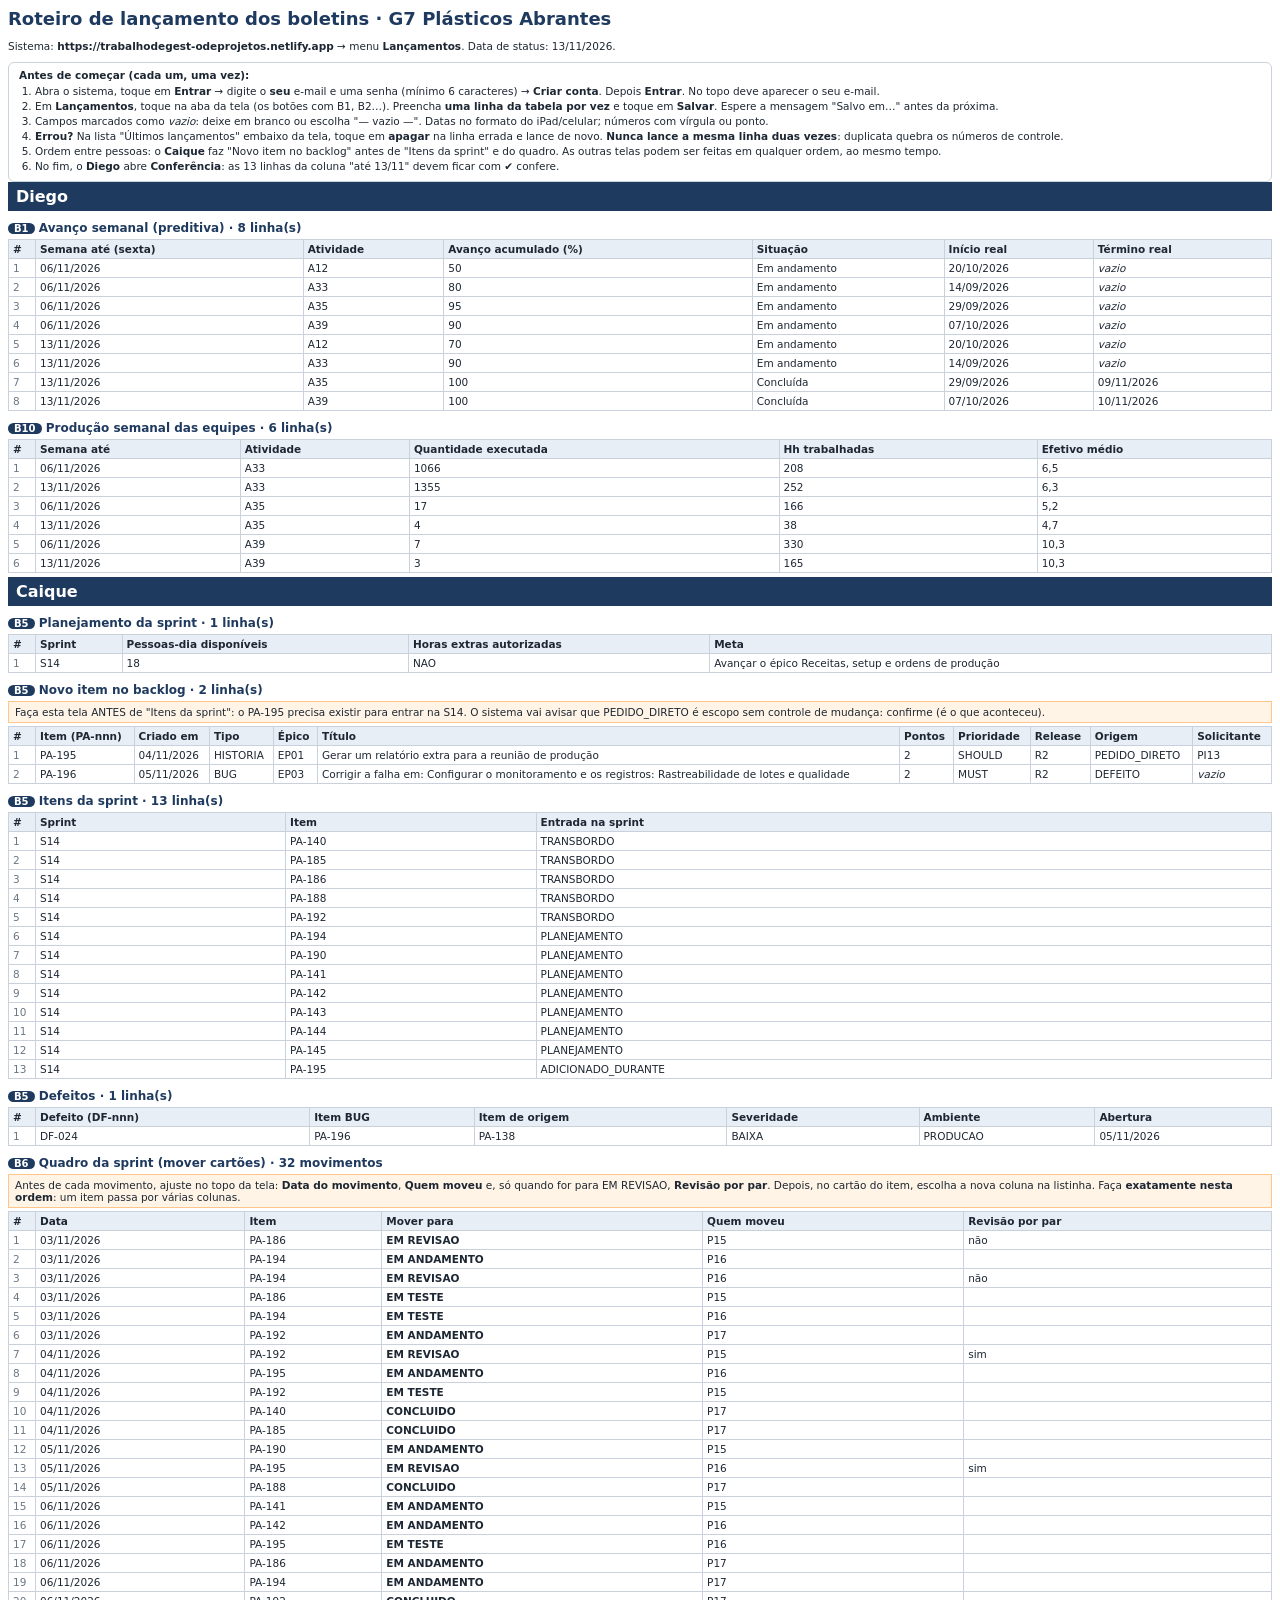
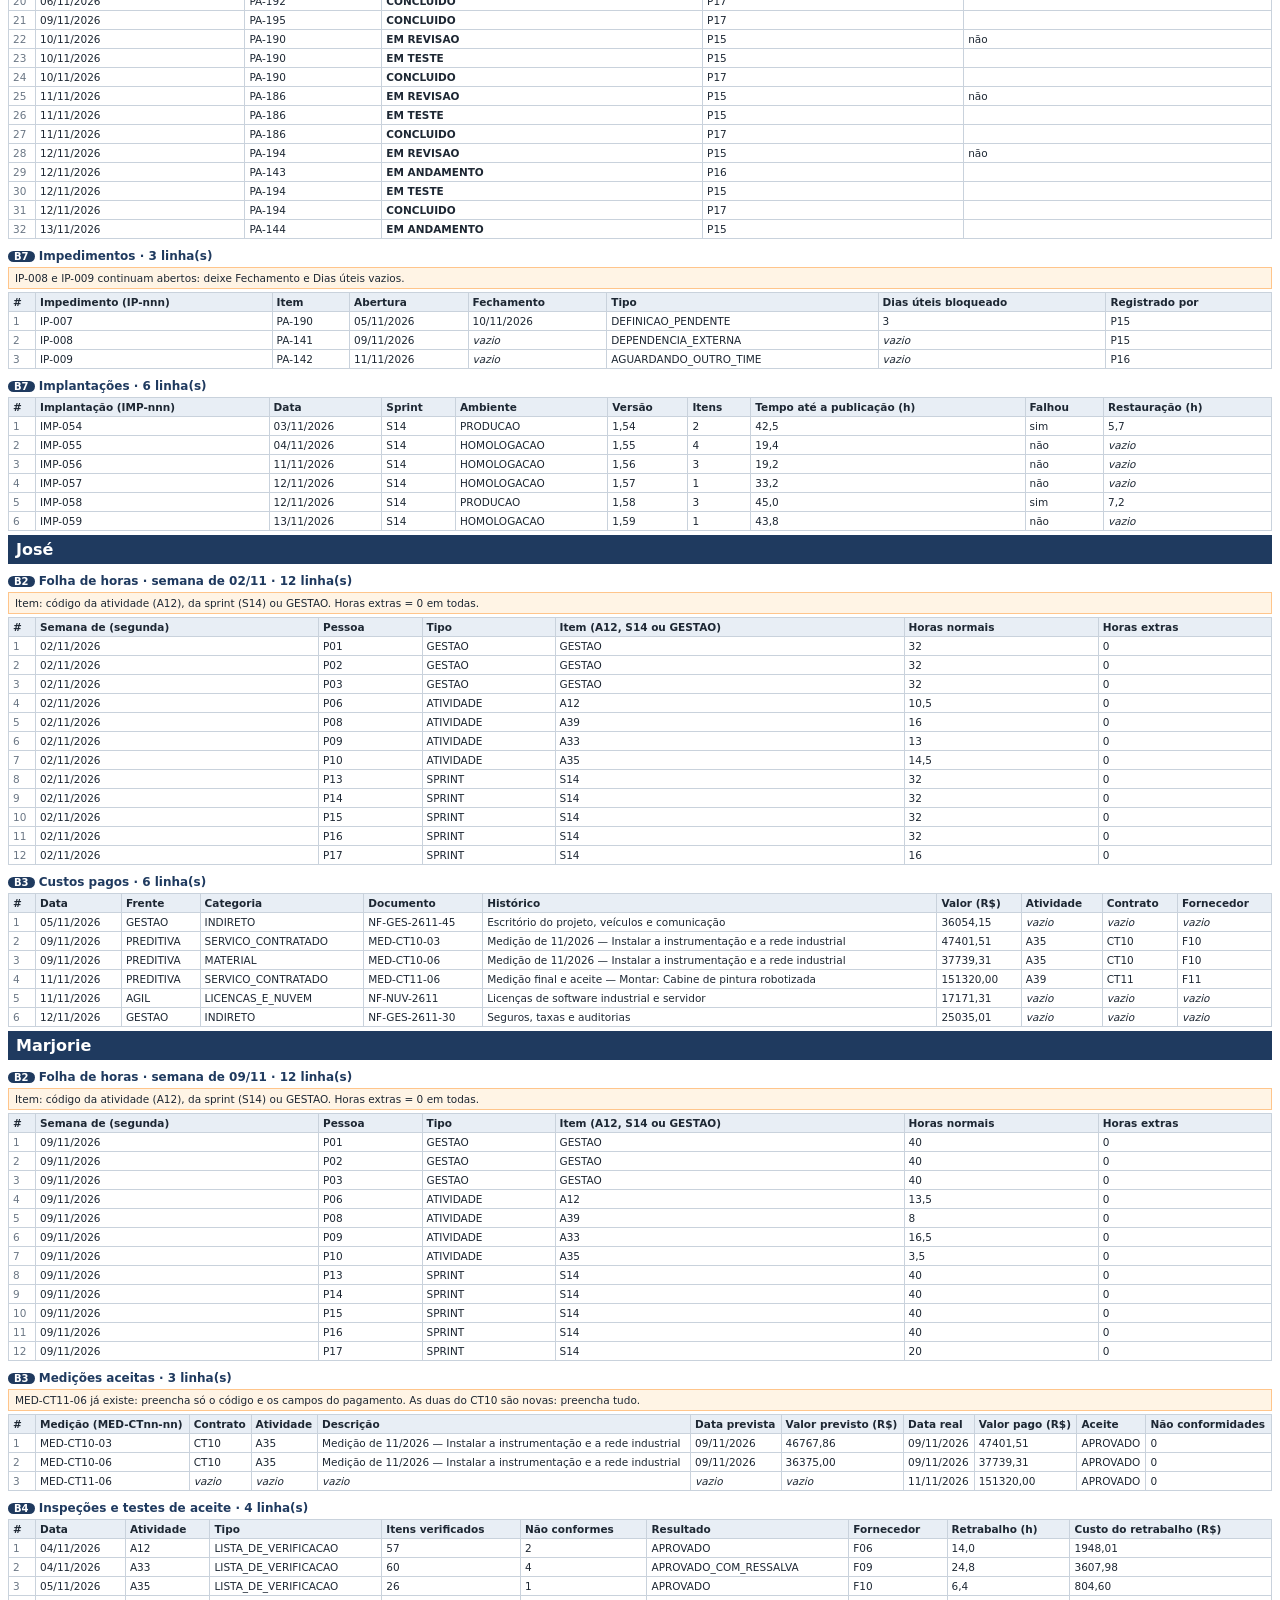
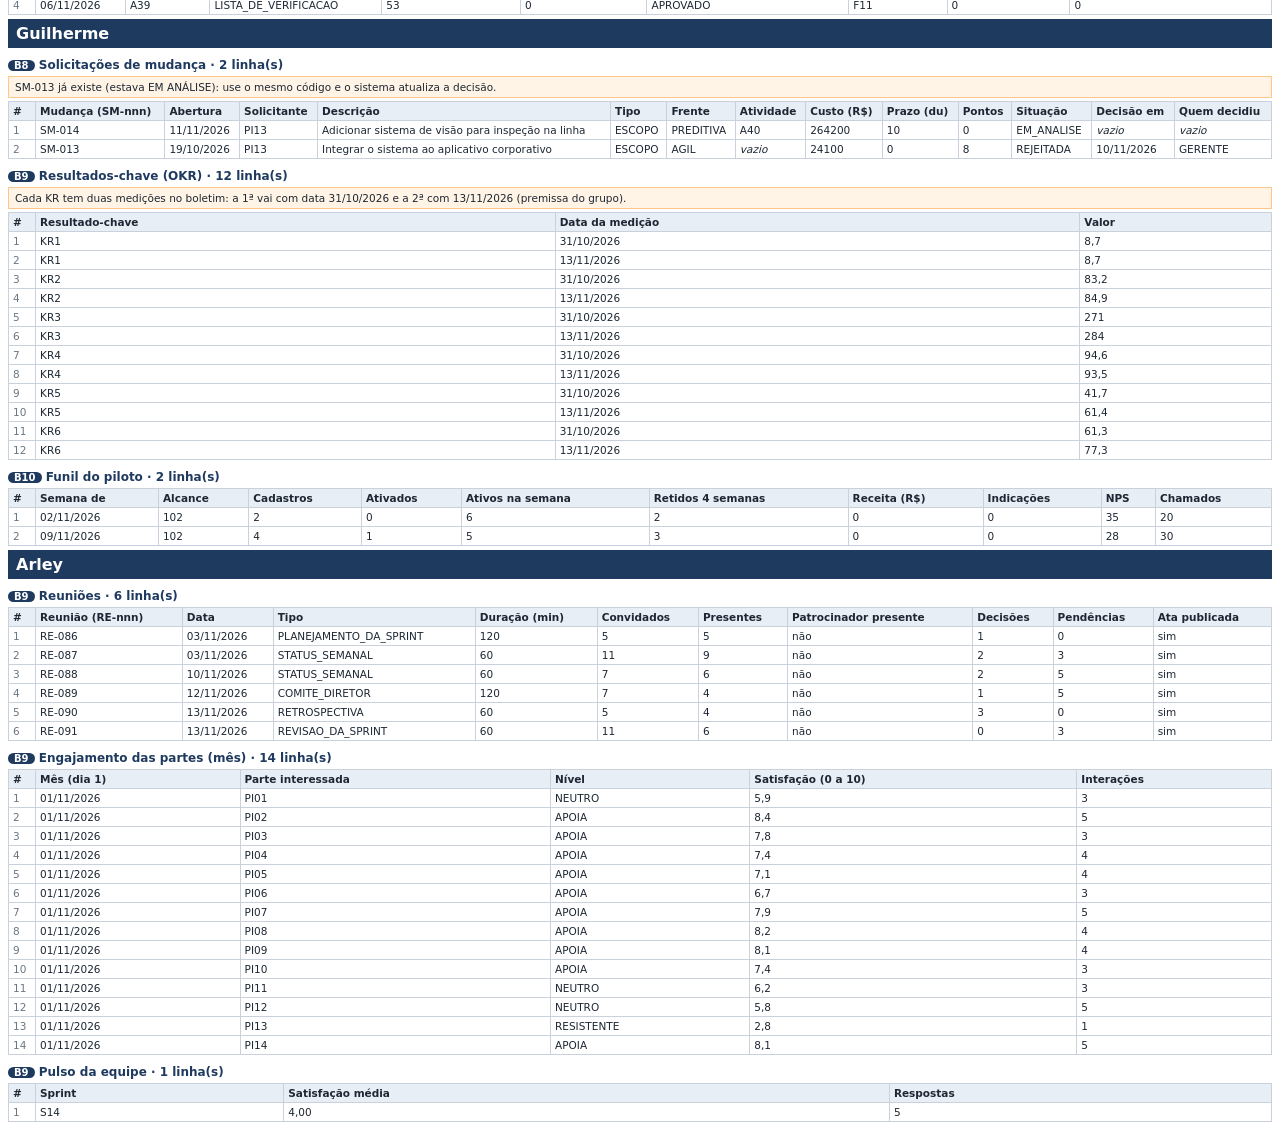
<file: docs/roteiro-lancamento.html>
<!DOCTYPE html><html lang="pt-BR"><head><meta charset="utf-8"><title>Roteiro de lançamento dos boletins · G7</title><style>
    @page { size: A4 landscape; margin: 10mm; }
    body { font-family: "DejaVu Sans", Arial, sans-serif; font-size: 10.5px; color: #1d2733; }
    h1 { font-size: 18px; margin: 0 0 4px; color: #1f3a5f; } h2 { font-size: 16px; color: #fff; background: #1f3a5f; padding: 5px 8px; margin: 0 0 6px; }
    h3 { font-size: 12px; color: #1f3a5f; margin: 10px 0 4px; } section { page-break-before: always; }
    table { border-collapse: collapse; width: 100%; margin-bottom: 4px; } th { background: #e8eef5; } th, td { border: 1px solid #c9d2dc; padding: 3px 4px; text-align: left; vertical-align: top; }
    td.n { color: #6b7785; width: 18px; } .chip { background: #1f3a5f; color: #fff; border-radius: 8px; padding: 0 6px; font-size: 10px; }
    .dica { background: #fff4e5; border: 1px solid #ffc58b; padding: 4px 6px; margin: 3px 0; } ol { margin: 4px 0 0 16px; padding: 0; } li { margin: 3px 0; }
    .caixa { border: 1px solid #c9d2dc; border-radius: 6px; padding: 6px 10px; margin-top: 6px; }
    </style></head><body>
    <h1>Roteiro de lançamento dos boletins · G7 Plásticos Abrantes</h1>
    <p>Sistema: <b>https://trabalhodegest-odeprojetos.netlify.app</b> → menu <b>Lançamentos</b>. Data de status: 13/11/2026.</p>
    <div class="caixa"><b>Antes de começar (cada um, uma vez):</b><ol>
    <li>Abra o sistema, toque em <b>Entrar</b> → digite o <b>seu</b> e-mail e uma senha (mínimo 6 caracteres) → <b>Criar conta</b>. Depois <b>Entrar</b>. No topo deve aparecer o seu e-mail.</li>
    <li>Em <b>Lançamentos</b>, toque na aba da tela (os botões com B1, B2…). Preencha <b>uma linha da tabela por vez</b> e toque em <b>Salvar</b>. Espere a mensagem "Salvo em…" antes da próxima.</li>
    <li>Campos marcados como <i>vazio</i>: deixe em branco ou escolha "— vazio —". Datas no formato do iPad/celular; números com vírgula ou ponto.</li>
    <li><b>Errou?</b> Na lista "Últimos lançamentos" embaixo da tela, toque em <b>apagar</b> na linha errada e lance de novo. <b>Nunca lance a mesma linha duas vezes</b>: duplicata quebra os números de controle.</li>
    <li>Ordem entre pessoas: o <b>Caique</b> faz "Novo item no backlog" antes de "Itens da sprint" e do quadro. As outras telas podem ser feitas em qualquer ordem, ao mesmo tempo.</li>
    <li>No fim, o <b>Diego</b> abre <b>Conferência</b>: as 13 linhas da coluna "até 13/11" devem ficar com ✔ confere.</li></ol></div>
    <section><h2>Diego</h2><h3><span class="chip">B1</span> Avanço semanal (preditiva) · 8 linha(s)</h3><table><tr><th>#</th><th>Semana até (sexta)</th><th>Atividade</th><th>Avanço acumulado (%)</th><th>Situação</th><th>Início real</th><th>Término real</th></tr><tr><td class="n">1</td><td>06/11/2026</td><td>A12</td><td>50</td><td>Em andamento</td><td>20/10/2026</td><td><i>vazio</i></td></tr><tr><td class="n">2</td><td>06/11/2026</td><td>A33</td><td>80</td><td>Em andamento</td><td>14/09/2026</td><td><i>vazio</i></td></tr><tr><td class="n">3</td><td>06/11/2026</td><td>A35</td><td>95</td><td>Em andamento</td><td>29/09/2026</td><td><i>vazio</i></td></tr><tr><td class="n">4</td><td>06/11/2026</td><td>A39</td><td>90</td><td>Em andamento</td><td>07/10/2026</td><td><i>vazio</i></td></tr><tr><td class="n">5</td><td>13/11/2026</td><td>A12</td><td>70</td><td>Em andamento</td><td>20/10/2026</td><td><i>vazio</i></td></tr><tr><td class="n">6</td><td>13/11/2026</td><td>A33</td><td>90</td><td>Em andamento</td><td>14/09/2026</td><td><i>vazio</i></td></tr><tr><td class="n">7</td><td>13/11/2026</td><td>A35</td><td>100</td><td>Concluída</td><td>29/09/2026</td><td>09/11/2026</td></tr><tr><td class="n">8</td><td>13/11/2026</td><td>A39</td><td>100</td><td>Concluída</td><td>07/10/2026</td><td>10/11/2026</td></tr></table><h3><span class="chip">B10</span> Produção semanal das equipes · 6 linha(s)</h3><table><tr><th>#</th><th>Semana até</th><th>Atividade</th><th>Quantidade executada</th><th>Hh trabalhadas</th><th>Efetivo médio</th></tr><tr><td class="n">1</td><td>06/11/2026</td><td>A33</td><td>1066</td><td>208</td><td>6,5</td></tr><tr><td class="n">2</td><td>13/11/2026</td><td>A33</td><td>1355</td><td>252</td><td>6,3</td></tr><tr><td class="n">3</td><td>06/11/2026</td><td>A35</td><td>17</td><td>166</td><td>5,2</td></tr><tr><td class="n">4</td><td>13/11/2026</td><td>A35</td><td>4</td><td>38</td><td>4,7</td></tr><tr><td class="n">5</td><td>06/11/2026</td><td>A39</td><td>7</td><td>330</td><td>10,3</td></tr><tr><td class="n">6</td><td>13/11/2026</td><td>A39</td><td>3</td><td>165</td><td>10,3</td></tr></table></section><section><h2>Caique</h2><h3><span class="chip">B5</span> Planejamento da sprint · 1 linha(s)</h3><table><tr><th>#</th><th>Sprint</th><th>Pessoas-dia disponíveis</th><th>Horas extras autorizadas</th><th>Meta</th></tr><tr><td class="n">1</td><td>S14</td><td>18</td><td>NAO</td><td>Avançar o épico Receitas, setup e ordens de produção</td></tr></table><h3><span class="chip">B5</span> Novo item no backlog · 2 linha(s)</h3><p class="dica">Faça esta tela ANTES de "Itens da sprint": o PA-195 precisa existir para entrar na S14. O sistema vai avisar que PEDIDO_DIRETO é escopo sem controle de mudança: confirme (é o que aconteceu).</p><table><tr><th>#</th><th>Item (PA-nnn)</th><th>Criado em</th><th>Tipo</th><th>Épico</th><th>Título</th><th>Pontos</th><th>Prioridade</th><th>Release</th><th>Origem</th><th>Solicitante</th></tr><tr><td class="n">1</td><td>PA-195</td><td>04/11/2026</td><td>HISTORIA</td><td>EP01</td><td>Gerar um relatório extra para a reunião de produção</td><td>2</td><td>SHOULD</td><td>R2</td><td>PEDIDO_DIRETO</td><td>PI13</td></tr><tr><td class="n">2</td><td>PA-196</td><td>05/11/2026</td><td>BUG</td><td>EP03</td><td>Corrigir a falha em: Configurar o monitoramento e os registros: Rastreabilidade de lotes e qualidade</td><td>2</td><td>MUST</td><td>R2</td><td>DEFEITO</td><td><i>vazio</i></td></tr></table><h3><span class="chip">B5</span> Itens da sprint · 13 linha(s)</h3><table><tr><th>#</th><th>Sprint</th><th>Item</th><th>Entrada na sprint</th></tr><tr><td class="n">1</td><td>S14</td><td>PA-140</td><td>TRANSBORDO</td></tr><tr><td class="n">2</td><td>S14</td><td>PA-185</td><td>TRANSBORDO</td></tr><tr><td class="n">3</td><td>S14</td><td>PA-186</td><td>TRANSBORDO</td></tr><tr><td class="n">4</td><td>S14</td><td>PA-188</td><td>TRANSBORDO</td></tr><tr><td class="n">5</td><td>S14</td><td>PA-192</td><td>TRANSBORDO</td></tr><tr><td class="n">6</td><td>S14</td><td>PA-194</td><td>PLANEJAMENTO</td></tr><tr><td class="n">7</td><td>S14</td><td>PA-190</td><td>PLANEJAMENTO</td></tr><tr><td class="n">8</td><td>S14</td><td>PA-141</td><td>PLANEJAMENTO</td></tr><tr><td class="n">9</td><td>S14</td><td>PA-142</td><td>PLANEJAMENTO</td></tr><tr><td class="n">10</td><td>S14</td><td>PA-143</td><td>PLANEJAMENTO</td></tr><tr><td class="n">11</td><td>S14</td><td>PA-144</td><td>PLANEJAMENTO</td></tr><tr><td class="n">12</td><td>S14</td><td>PA-145</td><td>PLANEJAMENTO</td></tr><tr><td class="n">13</td><td>S14</td><td>PA-195</td><td>ADICIONADO_DURANTE</td></tr></table><h3><span class="chip">B5</span> Defeitos · 1 linha(s)</h3><table><tr><th>#</th><th>Defeito (DF-nnn)</th><th>Item BUG</th><th>Item de origem</th><th>Severidade</th><th>Ambiente</th><th>Abertura</th></tr><tr><td class="n">1</td><td>DF-024</td><td>PA-196</td><td>PA-138</td><td>BAIXA</td><td>PRODUCAO</td><td>05/11/2026</td></tr></table><h3><span class="chip">B6</span> Quadro da sprint (mover cartões) · 32 movimentos</h3><p class="dica">Antes de cada movimento, ajuste no topo da tela: <b>Data do movimento</b>, <b>Quem moveu</b> e, só quando for para EM REVISAO, <b>Revisão por par</b>. Depois, no cartão do item, escolha a nova coluna na listinha. Faça <b>exatamente nesta ordem</b>: um item passa por várias colunas.</p><table><tr><th>#</th><th>Data</th><th>Item</th><th>Mover para</th><th>Quem moveu</th><th>Revisão por par</th></tr><tr><td class="n">1</td><td>03/11/2026</td><td>PA-186</td><td><b>EM REVISAO</b></td><td>P15</td><td>não</td></tr><tr><td class="n">2</td><td>03/11/2026</td><td>PA-194</td><td><b>EM ANDAMENTO</b></td><td>P16</td><td></td></tr><tr><td class="n">3</td><td>03/11/2026</td><td>PA-194</td><td><b>EM REVISAO</b></td><td>P16</td><td>não</td></tr><tr><td class="n">4</td><td>03/11/2026</td><td>PA-186</td><td><b>EM TESTE</b></td><td>P15</td><td></td></tr><tr><td class="n">5</td><td>03/11/2026</td><td>PA-194</td><td><b>EM TESTE</b></td><td>P16</td><td></td></tr><tr><td class="n">6</td><td>03/11/2026</td><td>PA-192</td><td><b>EM ANDAMENTO</b></td><td>P17</td><td></td></tr><tr><td class="n">7</td><td>04/11/2026</td><td>PA-192</td><td><b>EM REVISAO</b></td><td>P15</td><td>sim</td></tr><tr><td class="n">8</td><td>04/11/2026</td><td>PA-195</td><td><b>EM ANDAMENTO</b></td><td>P16</td><td></td></tr><tr><td class="n">9</td><td>04/11/2026</td><td>PA-192</td><td><b>EM TESTE</b></td><td>P15</td><td></td></tr><tr><td class="n">10</td><td>04/11/2026</td><td>PA-140</td><td><b>CONCLUIDO</b></td><td>P17</td><td></td></tr><tr><td class="n">11</td><td>04/11/2026</td><td>PA-185</td><td><b>CONCLUIDO</b></td><td>P17</td><td></td></tr><tr><td class="n">12</td><td>05/11/2026</td><td>PA-190</td><td><b>EM ANDAMENTO</b></td><td>P15</td><td></td></tr><tr><td class="n">13</td><td>05/11/2026</td><td>PA-195</td><td><b>EM REVISAO</b></td><td>P16</td><td>sim</td></tr><tr><td class="n">14</td><td>05/11/2026</td><td>PA-188</td><td><b>CONCLUIDO</b></td><td>P17</td><td></td></tr><tr><td class="n">15</td><td>06/11/2026</td><td>PA-141</td><td><b>EM ANDAMENTO</b></td><td>P15</td><td></td></tr><tr><td class="n">16</td><td>06/11/2026</td><td>PA-142</td><td><b>EM ANDAMENTO</b></td><td>P16</td><td></td></tr><tr><td class="n">17</td><td>06/11/2026</td><td>PA-195</td><td><b>EM TESTE</b></td><td>P16</td><td></td></tr><tr><td class="n">18</td><td>06/11/2026</td><td>PA-186</td><td><b>EM ANDAMENTO</b></td><td>P17</td><td></td></tr><tr><td class="n">19</td><td>06/11/2026</td><td>PA-194</td><td><b>EM ANDAMENTO</b></td><td>P17</td><td></td></tr><tr><td class="n">20</td><td>06/11/2026</td><td>PA-192</td><td><b>CONCLUIDO</b></td><td>P17</td><td></td></tr><tr><td class="n">21</td><td>09/11/2026</td><td>PA-195</td><td><b>CONCLUIDO</b></td><td>P17</td><td></td></tr><tr><td class="n">22</td><td>10/11/2026</td><td>PA-190</td><td><b>EM REVISAO</b></td><td>P15</td><td>não</td></tr><tr><td class="n">23</td><td>10/11/2026</td><td>PA-190</td><td><b>EM TESTE</b></td><td>P15</td><td></td></tr><tr><td class="n">24</td><td>10/11/2026</td><td>PA-190</td><td><b>CONCLUIDO</b></td><td>P17</td><td></td></tr><tr><td class="n">25</td><td>11/11/2026</td><td>PA-186</td><td><b>EM REVISAO</b></td><td>P15</td><td>não</td></tr><tr><td class="n">26</td><td>11/11/2026</td><td>PA-186</td><td><b>EM TESTE</b></td><td>P15</td><td></td></tr><tr><td class="n">27</td><td>11/11/2026</td><td>PA-186</td><td><b>CONCLUIDO</b></td><td>P17</td><td></td></tr><tr><td class="n">28</td><td>12/11/2026</td><td>PA-194</td><td><b>EM REVISAO</b></td><td>P15</td><td>não</td></tr><tr><td class="n">29</td><td>12/11/2026</td><td>PA-143</td><td><b>EM ANDAMENTO</b></td><td>P16</td><td></td></tr><tr><td class="n">30</td><td>12/11/2026</td><td>PA-194</td><td><b>EM TESTE</b></td><td>P15</td><td></td></tr><tr><td class="n">31</td><td>12/11/2026</td><td>PA-194</td><td><b>CONCLUIDO</b></td><td>P17</td><td></td></tr><tr><td class="n">32</td><td>13/11/2026</td><td>PA-144</td><td><b>EM ANDAMENTO</b></td><td>P15</td><td></td></tr></table><h3><span class="chip">B7</span> Impedimentos · 3 linha(s)</h3><p class="dica">IP-008 e IP-009 continuam abertos: deixe Fechamento e Dias úteis vazios.</p><table><tr><th>#</th><th>Impedimento (IP-nnn)</th><th>Item</th><th>Abertura</th><th>Fechamento</th><th>Tipo</th><th>Dias úteis bloqueado</th><th>Registrado por</th></tr><tr><td class="n">1</td><td>IP-007</td><td>PA-190</td><td>05/11/2026</td><td>10/11/2026</td><td>DEFINICAO_PENDENTE</td><td>3</td><td>P15</td></tr><tr><td class="n">2</td><td>IP-008</td><td>PA-141</td><td>09/11/2026</td><td><i>vazio</i></td><td>DEPENDENCIA_EXTERNA</td><td><i>vazio</i></td><td>P15</td></tr><tr><td class="n">3</td><td>IP-009</td><td>PA-142</td><td>11/11/2026</td><td><i>vazio</i></td><td>AGUARDANDO_OUTRO_TIME</td><td><i>vazio</i></td><td>P16</td></tr></table><h3><span class="chip">B7</span> Implantações · 6 linha(s)</h3><table><tr><th>#</th><th>Implantação (IMP-nnn)</th><th>Data</th><th>Sprint</th><th>Ambiente</th><th>Versão</th><th>Itens</th><th>Tempo até a publicação (h)</th><th>Falhou</th><th>Restauração (h)</th></tr><tr><td class="n">1</td><td>IMP-054</td><td>03/11/2026</td><td>S14</td><td>PRODUCAO</td><td>1,54</td><td>2</td><td>42,5</td><td>sim</td><td>5,7</td></tr><tr><td class="n">2</td><td>IMP-055</td><td>04/11/2026</td><td>S14</td><td>HOMOLOGACAO</td><td>1,55</td><td>4</td><td>19,4</td><td>não</td><td><i>vazio</i></td></tr><tr><td class="n">3</td><td>IMP-056</td><td>11/11/2026</td><td>S14</td><td>HOMOLOGACAO</td><td>1,56</td><td>3</td><td>19,2</td><td>não</td><td><i>vazio</i></td></tr><tr><td class="n">4</td><td>IMP-057</td><td>12/11/2026</td><td>S14</td><td>HOMOLOGACAO</td><td>1,57</td><td>1</td><td>33,2</td><td>não</td><td><i>vazio</i></td></tr><tr><td class="n">5</td><td>IMP-058</td><td>12/11/2026</td><td>S14</td><td>PRODUCAO</td><td>1,58</td><td>3</td><td>45,0</td><td>sim</td><td>7,2</td></tr><tr><td class="n">6</td><td>IMP-059</td><td>13/11/2026</td><td>S14</td><td>HOMOLOGACAO</td><td>1,59</td><td>1</td><td>43,8</td><td>não</td><td><i>vazio</i></td></tr></table></section><section><h2>José</h2><h3><span class="chip">B2</span> Folha de horas · semana de 02/11 · 12 linha(s)</h3><p class="dica">Item: código da atividade (A12), da sprint (S14) ou GESTAO. Horas extras = 0 em todas.</p><table><tr><th>#</th><th>Semana de (segunda)</th><th>Pessoa</th><th>Tipo</th><th>Item (A12, S14 ou GESTAO)</th><th>Horas normais</th><th>Horas extras</th></tr><tr><td class="n">1</td><td>02/11/2026</td><td>P01</td><td>GESTAO</td><td>GESTAO</td><td>32</td><td>0</td></tr><tr><td class="n">2</td><td>02/11/2026</td><td>P02</td><td>GESTAO</td><td>GESTAO</td><td>32</td><td>0</td></tr><tr><td class="n">3</td><td>02/11/2026</td><td>P03</td><td>GESTAO</td><td>GESTAO</td><td>32</td><td>0</td></tr><tr><td class="n">4</td><td>02/11/2026</td><td>P06</td><td>ATIVIDADE</td><td>A12</td><td>10,5</td><td>0</td></tr><tr><td class="n">5</td><td>02/11/2026</td><td>P08</td><td>ATIVIDADE</td><td>A39</td><td>16</td><td>0</td></tr><tr><td class="n">6</td><td>02/11/2026</td><td>P09</td><td>ATIVIDADE</td><td>A33</td><td>13</td><td>0</td></tr><tr><td class="n">7</td><td>02/11/2026</td><td>P10</td><td>ATIVIDADE</td><td>A35</td><td>14,5</td><td>0</td></tr><tr><td class="n">8</td><td>02/11/2026</td><td>P13</td><td>SPRINT</td><td>S14</td><td>32</td><td>0</td></tr><tr><td class="n">9</td><td>02/11/2026</td><td>P14</td><td>SPRINT</td><td>S14</td><td>32</td><td>0</td></tr><tr><td class="n">10</td><td>02/11/2026</td><td>P15</td><td>SPRINT</td><td>S14</td><td>32</td><td>0</td></tr><tr><td class="n">11</td><td>02/11/2026</td><td>P16</td><td>SPRINT</td><td>S14</td><td>32</td><td>0</td></tr><tr><td class="n">12</td><td>02/11/2026</td><td>P17</td><td>SPRINT</td><td>S14</td><td>16</td><td>0</td></tr></table><h3><span class="chip">B3</span> Custos pagos · 6 linha(s)</h3><table><tr><th>#</th><th>Data</th><th>Frente</th><th>Categoria</th><th>Documento</th><th>Histórico</th><th>Valor (R$)</th><th>Atividade</th><th>Contrato</th><th>Fornecedor</th></tr><tr><td class="n">1</td><td>05/11/2026</td><td>GESTAO</td><td>INDIRETO</td><td>NF-GES-2611-45</td><td>Escritório do projeto, veículos e comunicação</td><td>36054,15</td><td><i>vazio</i></td><td><i>vazio</i></td><td><i>vazio</i></td></tr><tr><td class="n">2</td><td>09/11/2026</td><td>PREDITIVA</td><td>SERVICO_CONTRATADO</td><td>MED-CT10-03</td><td>Medição de 11/2026 — Instalar a instrumentação e a rede industrial</td><td>47401,51</td><td>A35</td><td>CT10</td><td>F10</td></tr><tr><td class="n">3</td><td>09/11/2026</td><td>PREDITIVA</td><td>MATERIAL</td><td>MED-CT10-06</td><td>Medição de 11/2026 — Instalar a instrumentação e a rede industrial</td><td>37739,31</td><td>A35</td><td>CT10</td><td>F10</td></tr><tr><td class="n">4</td><td>11/11/2026</td><td>PREDITIVA</td><td>SERVICO_CONTRATADO</td><td>MED-CT11-06</td><td>Medição final e aceite — Montar: Cabine de pintura robotizada</td><td>151320,00</td><td>A39</td><td>CT11</td><td>F11</td></tr><tr><td class="n">5</td><td>11/11/2026</td><td>AGIL</td><td>LICENCAS_E_NUVEM</td><td>NF-NUV-2611</td><td>Licenças de software industrial e servidor</td><td>17171,31</td><td><i>vazio</i></td><td><i>vazio</i></td><td><i>vazio</i></td></tr><tr><td class="n">6</td><td>12/11/2026</td><td>GESTAO</td><td>INDIRETO</td><td>NF-GES-2611-30</td><td>Seguros, taxas e auditorias</td><td>25035,01</td><td><i>vazio</i></td><td><i>vazio</i></td><td><i>vazio</i></td></tr></table></section><section><h2>Marjorie</h2><h3><span class="chip">B2</span> Folha de horas · semana de 09/11 · 12 linha(s)</h3><p class="dica">Item: código da atividade (A12), da sprint (S14) ou GESTAO. Horas extras = 0 em todas.</p><table><tr><th>#</th><th>Semana de (segunda)</th><th>Pessoa</th><th>Tipo</th><th>Item (A12, S14 ou GESTAO)</th><th>Horas normais</th><th>Horas extras</th></tr><tr><td class="n">1</td><td>09/11/2026</td><td>P01</td><td>GESTAO</td><td>GESTAO</td><td>40</td><td>0</td></tr><tr><td class="n">2</td><td>09/11/2026</td><td>P02</td><td>GESTAO</td><td>GESTAO</td><td>40</td><td>0</td></tr><tr><td class="n">3</td><td>09/11/2026</td><td>P03</td><td>GESTAO</td><td>GESTAO</td><td>40</td><td>0</td></tr><tr><td class="n">4</td><td>09/11/2026</td><td>P06</td><td>ATIVIDADE</td><td>A12</td><td>13,5</td><td>0</td></tr><tr><td class="n">5</td><td>09/11/2026</td><td>P08</td><td>ATIVIDADE</td><td>A39</td><td>8</td><td>0</td></tr><tr><td class="n">6</td><td>09/11/2026</td><td>P09</td><td>ATIVIDADE</td><td>A33</td><td>16,5</td><td>0</td></tr><tr><td class="n">7</td><td>09/11/2026</td><td>P10</td><td>ATIVIDADE</td><td>A35</td><td>3,5</td><td>0</td></tr><tr><td class="n">8</td><td>09/11/2026</td><td>P13</td><td>SPRINT</td><td>S14</td><td>40</td><td>0</td></tr><tr><td class="n">9</td><td>09/11/2026</td><td>P14</td><td>SPRINT</td><td>S14</td><td>40</td><td>0</td></tr><tr><td class="n">10</td><td>09/11/2026</td><td>P15</td><td>SPRINT</td><td>S14</td><td>40</td><td>0</td></tr><tr><td class="n">11</td><td>09/11/2026</td><td>P16</td><td>SPRINT</td><td>S14</td><td>40</td><td>0</td></tr><tr><td class="n">12</td><td>09/11/2026</td><td>P17</td><td>SPRINT</td><td>S14</td><td>20</td><td>0</td></tr></table><h3><span class="chip">B3</span> Medições aceitas · 3 linha(s)</h3><p class="dica">MED-CT11-06 já existe: preencha só o código e os campos do pagamento. As duas do CT10 são novas: preencha tudo.</p><table><tr><th>#</th><th>Medição (MED-CTnn-nn)</th><th>Contrato</th><th>Atividade</th><th>Descrição</th><th>Data prevista</th><th>Valor previsto (R$)</th><th>Data real</th><th>Valor pago (R$)</th><th>Aceite</th><th>Não conformidades</th></tr><tr><td class="n">1</td><td>MED-CT10-03</td><td>CT10</td><td>A35</td><td>Medição de 11/2026 — Instalar a instrumentação e a rede industrial</td><td>09/11/2026</td><td>46767,86</td><td>09/11/2026</td><td>47401,51</td><td>APROVADO</td><td>0</td></tr><tr><td class="n">2</td><td>MED-CT10-06</td><td>CT10</td><td>A35</td><td>Medição de 11/2026 — Instalar a instrumentação e a rede industrial</td><td>09/11/2026</td><td>36375,00</td><td>09/11/2026</td><td>37739,31</td><td>APROVADO</td><td>0</td></tr><tr><td class="n">3</td><td>MED-CT11-06</td><td><i>vazio</i></td><td><i>vazio</i></td><td><i>vazio</i></td><td><i>vazio</i></td><td><i>vazio</i></td><td>11/11/2026</td><td>151320,00</td><td>APROVADO</td><td>0</td></tr></table><h3><span class="chip">B4</span> Inspeções e testes de aceite · 4 linha(s)</h3><table><tr><th>#</th><th>Data</th><th>Atividade</th><th>Tipo</th><th>Itens verificados</th><th>Não conformes</th><th>Resultado</th><th>Fornecedor</th><th>Retrabalho (h)</th><th>Custo do retrabalho (R$)</th></tr><tr><td class="n">1</td><td>04/11/2026</td><td>A12</td><td>LISTA_DE_VERIFICACAO</td><td>57</td><td>2</td><td>APROVADO</td><td>F06</td><td>14,0</td><td>1948,01</td></tr><tr><td class="n">2</td><td>04/11/2026</td><td>A33</td><td>LISTA_DE_VERIFICACAO</td><td>60</td><td>4</td><td>APROVADO_COM_RESSALVA</td><td>F09</td><td>24,8</td><td>3607,98</td></tr><tr><td class="n">3</td><td>05/11/2026</td><td>A35</td><td>LISTA_DE_VERIFICACAO</td><td>26</td><td>1</td><td>APROVADO</td><td>F10</td><td>6,4</td><td>804,60</td></tr><tr><td class="n">4</td><td>06/11/2026</td><td>A39</td><td>LISTA_DE_VERIFICACAO</td><td>53</td><td>0</td><td>APROVADO</td><td>F11</td><td>0</td><td>0</td></tr></table></section><section><h2>Guilherme</h2><h3><span class="chip">B8</span> Solicitações de mudança · 2 linha(s)</h3><p class="dica">SM-013 já existe (estava EM ANÁLISE): use o mesmo código e o sistema atualiza a decisão.</p><table><tr><th>#</th><th>Mudança (SM-nnn)</th><th>Abertura</th><th>Solicitante</th><th>Descrição</th><th>Tipo</th><th>Frente</th><th>Atividade</th><th>Custo (R$)</th><th>Prazo (du)</th><th>Pontos</th><th>Situação</th><th>Decisão em</th><th>Quem decidiu</th></tr><tr><td class="n">1</td><td>SM-014</td><td>11/11/2026</td><td>PI13</td><td>Adicionar sistema de visão para inspeção na linha</td><td>ESCOPO</td><td>PREDITIVA</td><td>A40</td><td>264200</td><td>10</td><td>0</td><td>EM_ANALISE</td><td><i>vazio</i></td><td><i>vazio</i></td></tr><tr><td class="n">2</td><td>SM-013</td><td>19/10/2026</td><td>PI13</td><td>Integrar o sistema ao aplicativo corporativo</td><td>ESCOPO</td><td>AGIL</td><td><i>vazio</i></td><td>24100</td><td>0</td><td>8</td><td>REJEITADA</td><td>10/11/2026</td><td>GERENTE</td></tr></table><h3><span class="chip">B9</span> Resultados-chave (OKR) · 12 linha(s)</h3><p class="dica">Cada KR tem duas medições no boletim: a 1ª vai com data 31/10/2026 e a 2ª com 13/11/2026 (premissa do grupo).</p><table><tr><th>#</th><th>Resultado-chave</th><th>Data da medição</th><th>Valor</th></tr><tr><td class="n">1</td><td>KR1</td><td>31/10/2026</td><td>8,7</td></tr><tr><td class="n">2</td><td>KR1</td><td>13/11/2026</td><td>8,7</td></tr><tr><td class="n">3</td><td>KR2</td><td>31/10/2026</td><td>83,2</td></tr><tr><td class="n">4</td><td>KR2</td><td>13/11/2026</td><td>84,9</td></tr><tr><td class="n">5</td><td>KR3</td><td>31/10/2026</td><td>271</td></tr><tr><td class="n">6</td><td>KR3</td><td>13/11/2026</td><td>284</td></tr><tr><td class="n">7</td><td>KR4</td><td>31/10/2026</td><td>94,6</td></tr><tr><td class="n">8</td><td>KR4</td><td>13/11/2026</td><td>93,5</td></tr><tr><td class="n">9</td><td>KR5</td><td>31/10/2026</td><td>41,7</td></tr><tr><td class="n">10</td><td>KR5</td><td>13/11/2026</td><td>61,4</td></tr><tr><td class="n">11</td><td>KR6</td><td>31/10/2026</td><td>61,3</td></tr><tr><td class="n">12</td><td>KR6</td><td>13/11/2026</td><td>77,3</td></tr></table><h3><span class="chip">B10</span> Funil do piloto · 2 linha(s)</h3><table><tr><th>#</th><th>Semana de</th><th>Alcance</th><th>Cadastros</th><th>Ativados</th><th>Ativos na semana</th><th>Retidos 4 semanas</th><th>Receita (R$)</th><th>Indicações</th><th>NPS</th><th>Chamados</th></tr><tr><td class="n">1</td><td>02/11/2026</td><td>102</td><td>2</td><td>0</td><td>6</td><td>2</td><td>0</td><td>0</td><td>35</td><td>20</td></tr><tr><td class="n">2</td><td>09/11/2026</td><td>102</td><td>4</td><td>1</td><td>5</td><td>3</td><td>0</td><td>0</td><td>28</td><td>30</td></tr></table></section><section><h2>Arley</h2><h3><span class="chip">B9</span> Reuniões · 6 linha(s)</h3><table><tr><th>#</th><th>Reunião (RE-nnn)</th><th>Data</th><th>Tipo</th><th>Duração (min)</th><th>Convidados</th><th>Presentes</th><th>Patrocinador presente</th><th>Decisões</th><th>Pendências</th><th>Ata publicada</th></tr><tr><td class="n">1</td><td>RE-086</td><td>03/11/2026</td><td>PLANEJAMENTO_DA_SPRINT</td><td>120</td><td>5</td><td>5</td><td>não</td><td>1</td><td>0</td><td>sim</td></tr><tr><td class="n">2</td><td>RE-087</td><td>03/11/2026</td><td>STATUS_SEMANAL</td><td>60</td><td>11</td><td>9</td><td>não</td><td>2</td><td>3</td><td>sim</td></tr><tr><td class="n">3</td><td>RE-088</td><td>10/11/2026</td><td>STATUS_SEMANAL</td><td>60</td><td>7</td><td>6</td><td>não</td><td>2</td><td>5</td><td>sim</td></tr><tr><td class="n">4</td><td>RE-089</td><td>12/11/2026</td><td>COMITE_DIRETOR</td><td>120</td><td>7</td><td>4</td><td>não</td><td>1</td><td>5</td><td>sim</td></tr><tr><td class="n">5</td><td>RE-090</td><td>13/11/2026</td><td>RETROSPECTIVA</td><td>60</td><td>5</td><td>4</td><td>não</td><td>3</td><td>0</td><td>sim</td></tr><tr><td class="n">6</td><td>RE-091</td><td>13/11/2026</td><td>REVISAO_DA_SPRINT</td><td>60</td><td>11</td><td>6</td><td>não</td><td>0</td><td>3</td><td>sim</td></tr></table><h3><span class="chip">B9</span> Engajamento das partes (mês) · 14 linha(s)</h3><table><tr><th>#</th><th>Mês (dia 1)</th><th>Parte interessada</th><th>Nível</th><th>Satisfação (0 a 10)</th><th>Interações</th></tr><tr><td class="n">1</td><td>01/11/2026</td><td>PI01</td><td>NEUTRO</td><td>5,9</td><td>3</td></tr><tr><td class="n">2</td><td>01/11/2026</td><td>PI02</td><td>APOIA</td><td>8,4</td><td>5</td></tr><tr><td class="n">3</td><td>01/11/2026</td><td>PI03</td><td>APOIA</td><td>7,8</td><td>3</td></tr><tr><td class="n">4</td><td>01/11/2026</td><td>PI04</td><td>APOIA</td><td>7,4</td><td>4</td></tr><tr><td class="n">5</td><td>01/11/2026</td><td>PI05</td><td>APOIA</td><td>7,1</td><td>4</td></tr><tr><td class="n">6</td><td>01/11/2026</td><td>PI06</td><td>APOIA</td><td>6,7</td><td>3</td></tr><tr><td class="n">7</td><td>01/11/2026</td><td>PI07</td><td>APOIA</td><td>7,9</td><td>5</td></tr><tr><td class="n">8</td><td>01/11/2026</td><td>PI08</td><td>APOIA</td><td>8,2</td><td>4</td></tr><tr><td class="n">9</td><td>01/11/2026</td><td>PI09</td><td>APOIA</td><td>8,1</td><td>4</td></tr><tr><td class="n">10</td><td>01/11/2026</td><td>PI10</td><td>APOIA</td><td>7,4</td><td>3</td></tr><tr><td class="n">11</td><td>01/11/2026</td><td>PI11</td><td>NEUTRO</td><td>6,2</td><td>3</td></tr><tr><td class="n">12</td><td>01/11/2026</td><td>PI12</td><td>NEUTRO</td><td>5,8</td><td>5</td></tr><tr><td class="n">13</td><td>01/11/2026</td><td>PI13</td><td>RESISTENTE</td><td>2,8</td><td>1</td></tr><tr><td class="n">14</td><td>01/11/2026</td><td>PI14</td><td>APOIA</td><td>8,1</td><td>5</td></tr></table><h3><span class="chip">B9</span> Pulso da equipe · 1 linha(s)</h3><table><tr><th>#</th><th>Sprint</th><th>Satisfação média</th><th>Respostas</th></tr><tr><td class="n">1</td><td>S14</td><td>4,00</td><td>5</td></tr></table></section>
    </body></html>
</file>
